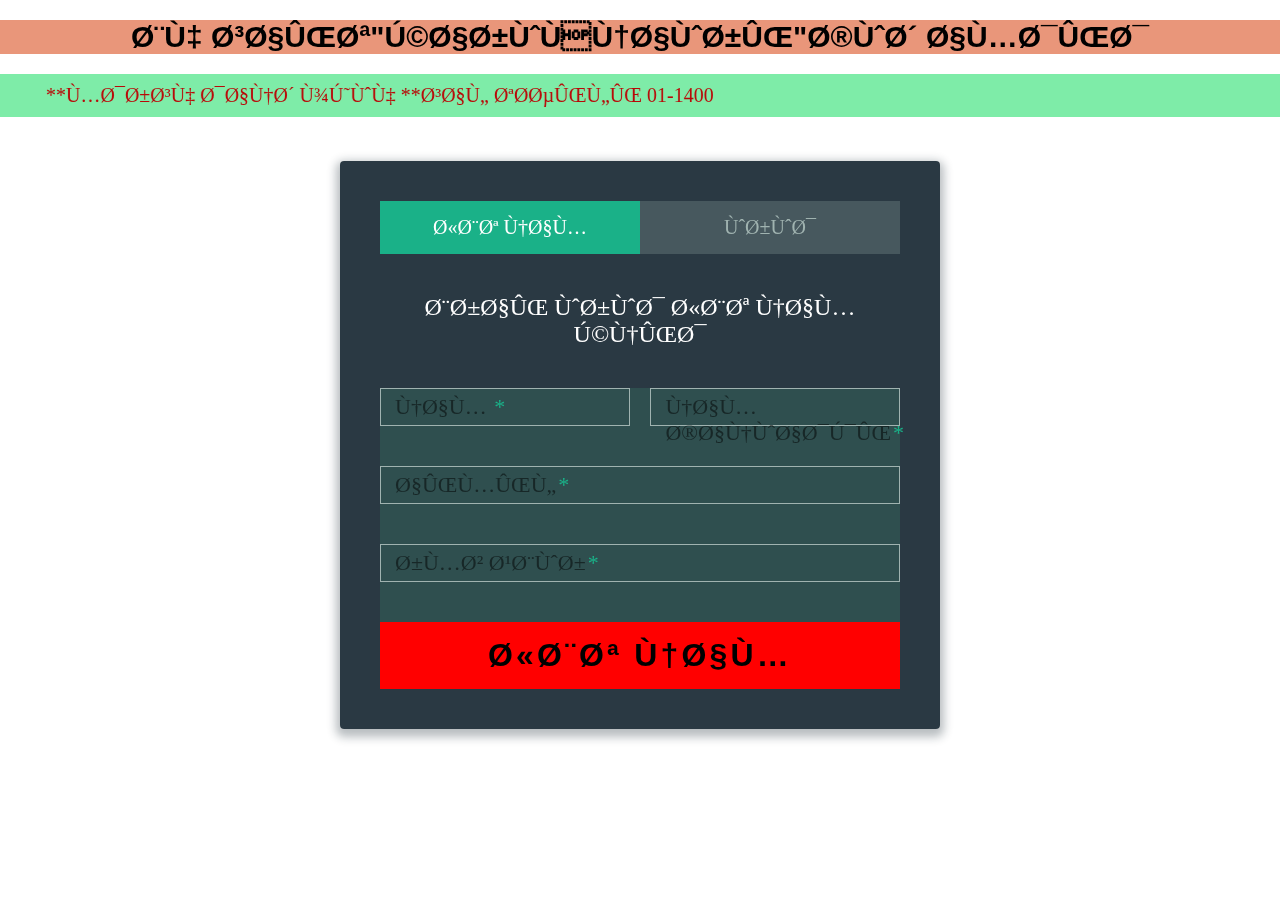
<file: index.html>
<!DOCTYPE html>
<html>
    <head>
        <link rel="stylesheet" href="lk.css">
        

    </head>

    <body class="b">
      <center>
        <h1 class="n">
               به سایت"کاروفناوری"خوش امدید  

        </h1>
    </center>
    <title>کاروفناوری</title>

    <style type="text/css">
               
        body,head{
            margin: 0;
            padding: 0;
        }
        video{
            position: fixed;
            top: 0;
            left: 0;
            min-width: 100%;
            min-height: 100%;
            z-index: -10000;
        }
        .y{
            position: absolute;
            z-index: -10000;
            width: 100%;
            height: auto;
            background: rgba(0,0,0,0,3);

        }

   </style>

       </head>
       <body>
           <video autoplay muted loop>
               <source src="https://aspb3.cdn.asset.aparat.com/aparat-video/b508b02b627b2b4f2435069b42936e5c16317040-1080p.mp4?wmsAuthSign=eyJhbGciOiJIUzI1NiIsInR5cCI6IkpXVCJ9.eyJ0b2tlbiI6IjYxNzA2NmIzMjQ2NjQzZjZmNTk1ZjhmOWU4NGYzYzZkIiwiZXhwIjoxNjM4MzAwOTU5LCJpc3MiOiJTYWJhIElkZWEgR1NJRyJ9.2s8xgiPMAsnOwOxzf91qzWD5S95_S6rcRnjJGZxlIqE"
               type="video/mp4" >
           </video>
         <div id="y">         
       <marquee behavior="alternate" direction="right">
        **مدرسه دانش پژوه **سال تحصیلی 01-1400
       </marquee>
       
       
</div>

<meta http-equiv="Content-Type" content="text/html; charset=utf-8" />

<style type="text/css">
/*بدنه اصلی فرم*/
*, *:before, *:after {
  box-sizing: border-box;
}
html {
  overflow-y: scroll;
}

a {
  text-decoration: none;
  color: #000000;
  -webkit-transition: .5s ease;
          transition: .5s ease;
}
a:hover {
  color: #000000;
}
.form {
  background: rgba(19, 35, 47, 0.9);
  padding: 40px;
  max-width: 600px;
  margin: 40px auto;
  border-radius: 4px;
  box-shadow: 0 4px 10px 4px rgba(19, 35, 47, 0.3);
}
/*تگ های مربوط به ظاهر منویهای ثبت نام و ورود */
.tab-group {
  list-style: none;
  padding: 0;
  margin: 0 0 40px 0;
}
.tab-group:after {
  content: "";
  display: table;
  clear: both;
}
.tab-group li a {
  display: block;
  text-decoration: none;
  padding: 15px;
  background: rgba(160, 179, 176, 0.25);
  color: #a0b3b0;
  font-size: 20px;
  float: left;
  width: 50%;
  text-align: center;
  cursor: pointer;
  -webkit-transition: .5s ease;
          transition: .5s ease;
}
.tab-group li a:hover {
  background: #179b77;
  color: #ffffff;
}
.tab-group .active a {
  background: #1ab188;
  color: #ffffff;
}
/*تگ مربوط به ظاهر عنوان به صورت رایگان ثبت نام کنید */
h2 {
  text-align: center;
  color: #ffffff;
  font-weight: 300;
  margin: 0 0 40px;
}
/*تگ های مربوط به فیلدهای ثبت نام */
label {
  position: absolute;
  -webkit-transform: translateY(6px);
      -ms-transform: translateY(6px);
          transform: translateY(6px);
  left: 15px;
  color: rgba(0, 0, 0, 0.5);
  -webkit-transition: all 0.25s ease;
          transition: all 0.25s ease;
  -webkit-backface-visibility: hidden;
  pointer-events: none;
  font-size: 22px;
}
label .req {
  margin: 2px;
  color: #1ab188;
}
label.active {
  -webkit-transform: translateY(50px);
      -ms-transform: translateY(50px);
          transform: translateY(50px);
  left: 2px;
  font-size: 14px;
}
label.active .req {
  opacity: 0;
}
label.highlight {
  color: #ffffff;
}
input, textarea {
  font-size: 22px;
  display: block;
  width: 100%;
  padding: 5px 10px;
  background: none;
  background-image: none;
  border: 1px solid #a0b3b0;
  color: #ffffff;
  border-radius: 0;
  -webkit-transition: border-color .25s ease, box-shadow .25s ease;
          transition: border-color .25s ease, box-shadow .25s ease;
}
input:focus, textarea:focus {
  outline: 0;
  border-color: #1ab188;
}
textarea {
  border: 2px solid #a0b3b0;
  resize: vertical;
}
.field-wrap {
  position: relative;
  margin-bottom: 40px;
}
.top-row:after {
  content: "";
  display: table;
  clear: both;
}
.top-row > div {
  float: left;
  width: 48%;
  margin-right: 4%;
}
.top-row > div:last-child {
  margin: 0;
}
/*تگ مربوط به ظاهر کلید ثبت نام */
.button {
  border: 0;
  outline: none;
  border-radius: 0;
  padding: 15px 0;
  font-size: 2rem;
  font-weight: 600;
  text-transform: uppercase;
  letter-spacing: .1em;
  background: #ff0000;
  color: rgb(0, 0, 0);
  -webkit-transition: all 0.5s ease;
          transition: all 0.5s ease;
  -webkit-appearance: none;
}
.button:hover, .button:focus {
  background: #3cff00;
}
.button-block {
  display: block;
  width: 100%;
}
</style>
</head>
  <body>
<div class="form">     
      <ul class="tab-group">
        <li class="tab active"><a href="#signup">ثبت نام </a></li>
        <li class="tab"><a href="#login">ورود</a></li>
      </ul>  
      <div class="tab-content">
        <div id="signup">   
          <h2>برای ورود ثبت نام کنید</h2>          
          <form action="/" method="post">         
          <div class="top-row">
            <div class="field-wrap">
              <label>
                نام <span class="req">*</span>
              </label>
              <input type="text" required autocomplete="off" />
            </div>        
            <div class="field-wrap">
              <label>
                نام خانوادگی<span class="req">*</span>
              </label>
              <input type="text"required autocomplete="off"/>
            </div>
          </div>
          <div class="field-wrap">
            <label>
              ایمیل<span class="req">*</span>
            </label>
            <input type="email"required autocomplete="off"/>
          </div>         
          <div class="field-wrap">
            <label>
              رمز عبور<span class="req">*</span>
            </label>
            <input type="password"required autocomplete="off"/>
          </div>          
         <button type="submit" class="button button-block"/> <a href="index1.html"> ثبت نام</a> </button>          
          </form>
        </div>              
      </div><!-- tab-content -->	  
</div> <!-- /form -->
    </body>
</html>
</file>
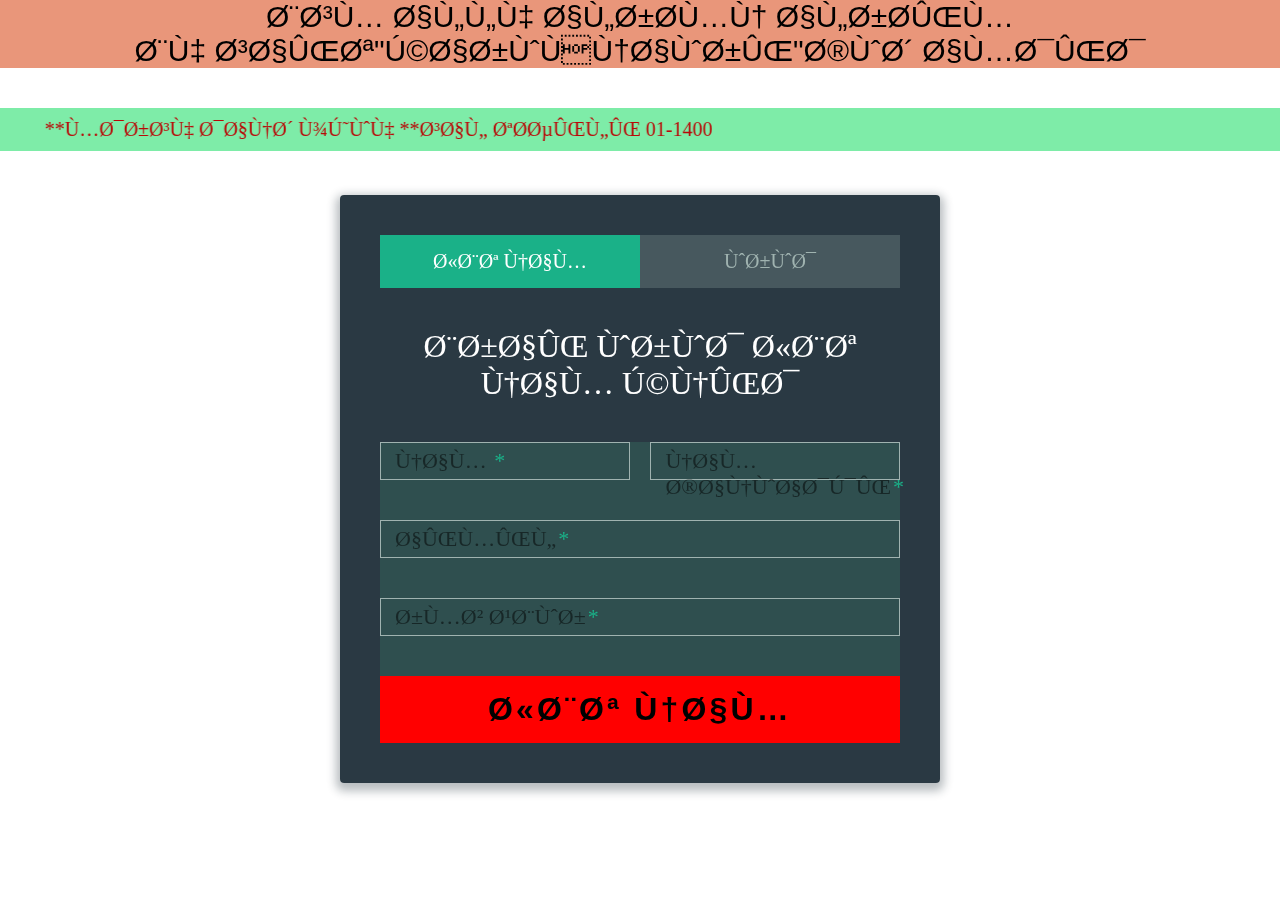
<file: @/index.html>
<!DOCTYPE html>
<html>
    <head>
        <link rel="stylesheet" href="lk.css"
       
    </head>

    <body class="b">
      <center>
        <h1 class="n">
            بسم الله الرحمن الرحیم <br>  به سایت"کاروفناوری"خوش امدید  

        </h1>
    </center>
    <title>کاروفناوری</title>

    <style type="text/css">
               
        body,head{
            margin: 0;
            padding: 0;
        }
        video{
            position: fixed;
            top: 0;
            left: 0;
            min-width: 100%;
            min-height: 100%;
            z-index: -10000;
        }
        .y{
            position: absolute;
            z-index: -10000;
            width: 100%;
            height: auto;
            background: rgba(0,0,0,0,3);

        }

   </style>

       </head>
       <body>
           <video autoplay muted loop>
               <source src="https://aspb3.cdn.asset.aparat.com/aparat-video/b508b02b627b2b4f2435069b42936e5c16317040-1080p.mp4?wmsAuthSign=eyJhbGciOiJIUzI1NiIsInR5cCI6IkpXVCJ9.eyJ0b2tlbiI6IjYxNzA2NmIzMjQ2NjQzZjZmNTk1ZjhmOWU4NGYzYzZkIiwiZXhwIjoxNjM4MzAwOTU5LCJpc3MiOiJTYWJhIElkZWEgR1NJRyJ9.2s8xgiPMAsnOwOxzf91qzWD5S95_S6rcRnjJGZxlIqE"
               type="video/mp4" >
           </video>
         <div id="y">         
       <marquee behavior="alternate" direction="right">
        **مدرسه دانش پژوه **سال تحصیلی 01-1400
       </marquee>
       
       
</div>

<meta http-equiv="Content-Type" content="text/html; charset=utf-8" />

<style type="text/css">
/*بدنه اصلی فرم*/
*, *:before, *:after {
  box-sizing: border-box;
}
html {
  overflow-y: scroll;
}

a {
  text-decoration: none;
  color: #000000;
  -webkit-transition: .5s ease;
          transition: .5s ease;
}
a:hover {
  color: #000000;
}
.form {
  background: rgba(19, 35, 47, 0.9);
  padding: 40px;
  max-width: 600px;
  margin: 40px auto;
  border-radius: 4px;
  box-shadow: 0 4px 10px 4px rgba(19, 35, 47, 0.3);
}
/*تگ های مربوط به ظاهر منویهای ثبت نام و ورود */
.tab-group {
  list-style: none;
  padding: 0;
  margin: 0 0 40px 0;
}
.tab-group:after {
  content: "";
  display: table;
  clear: both;
}
.tab-group li a {
  display: block;
  text-decoration: none;
  padding: 15px;
  background: rgba(160, 179, 176, 0.25);
  color: #a0b3b0;
  font-size: 20px;
  float: left;
  width: 50%;
  text-align: center;
  cursor: pointer;
  -webkit-transition: .5s ease;
          transition: .5s ease;
}
.tab-group li a:hover {
  background: #179b77;
  color: #ffffff;
}
.tab-group .active a {
  background: #1ab188;
  color: #ffffff;
}
/*تگ مربوط به ظاهر عنوان به صورت رایگان ثبت نام کنید */
h1 {
  text-align: center;
  color: #ffffff;
  font-weight: 300;
  margin: 0 0 40px;
}
/*تگ های مربوط به فیلدهای ثبت نام */
label {
  position: absolute;
  -webkit-transform: translateY(6px);
      -ms-transform: translateY(6px);
          transform: translateY(6px);
  left: 15px;
  color: rgba(0, 0, 0, 0.5);
  -webkit-transition: all 0.25s ease;
          transition: all 0.25s ease;
  -webkit-backface-visibility: hidden;
  pointer-events: none;
  font-size: 22px;
}
label .req {
  margin: 2px;
  color: #1ab188;
}
label.active {
  -webkit-transform: translateY(50px);
      -ms-transform: translateY(50px);
          transform: translateY(50px);
  left: 2px;
  font-size: 14px;
}
label.active .req {
  opacity: 0;
}
label.highlight {
  color: #ffffff;
}
input, textarea {
  font-size: 22px;
  display: block;
  width: 100%;
  padding: 5px 10px;
  background: none;
  background-image: none;
  border: 1px solid #a0b3b0;
  color: #ffffff;
  border-radius: 0;
  -webkit-transition: border-color .25s ease, box-shadow .25s ease;
          transition: border-color .25s ease, box-shadow .25s ease;
}
input:focus, textarea:focus {
  outline: 0;
  border-color: #1ab188;
}
textarea {
  border: 2px solid #a0b3b0;
  resize: vertical;
}
.field-wrap {
  position: relative;
  margin-bottom: 40px;
}
.top-row:after {
  content: "";
  display: table;
  clear: both;
}
.top-row > div {
  float: left;
  width: 48%;
  margin-right: 4%;
}
.top-row > div:last-child {
  margin: 0;
}
/*تگ مربوط به ظاهر کلید ثبت نام */
.button {
  border: 0;
  outline: none;
  border-radius: 0;
  padding: 15px 0;
  font-size: 2rem;
  font-weight: 600;
  text-transform: uppercase;
  letter-spacing: .1em;
  background: #ff0000;
  color: rgb(0, 0, 0);
  -webkit-transition: all 0.5s ease;
          transition: all 0.5s ease;
  -webkit-appearance: none;
}
.button:hover, .button:focus {
  background: #3cff00;
}
.button-block {
  display: block;
  width: 100%;
}
</style>
</head>
  <body>
<div class="form">     
      <ul class="tab-group">
        <li class="tab active"><a href="#signup">ثبت نام </a></li>
        <li class="tab"><a href="#login">ورود</a></li>
      </ul>  
      <div class="tab-content">
        <div id="signup">   
          <h1>برای ورود ثبت نام کنید</h1>          
          <form action="/" method="post">         
          <div class="top-row">
            <div class="field-wrap">
              <label>
                نام <span class="req">*</span>
              </label>
              <input type="text" required autocomplete="off" />
            </div>        
            <div class="field-wrap">
              <label>
                نام خانوادگی<span class="req">*</span>
              </label>
              <input type="text"required autocomplete="off"/>
            </div>
          </div>
          <div class="field-wrap">
            <label>
              ایمیل<span class="req">*</span>
            </label>
            <input type="email"required autocomplete="off"/>
          </div>         
          <div class="field-wrap">
            <label>
              رمز عبور<span class="req">*</span>
            </label>
            <input type="password"required autocomplete="off"/>
          </div>          
         <button type="submit" class="button button-block"/> <a href="index1.html"> ثبت نام</a> </button>          
          </form>
        </div>              
      </div><!-- tab-content -->	  
</div> <!-- /form -->
    </body>
</html>
</file>
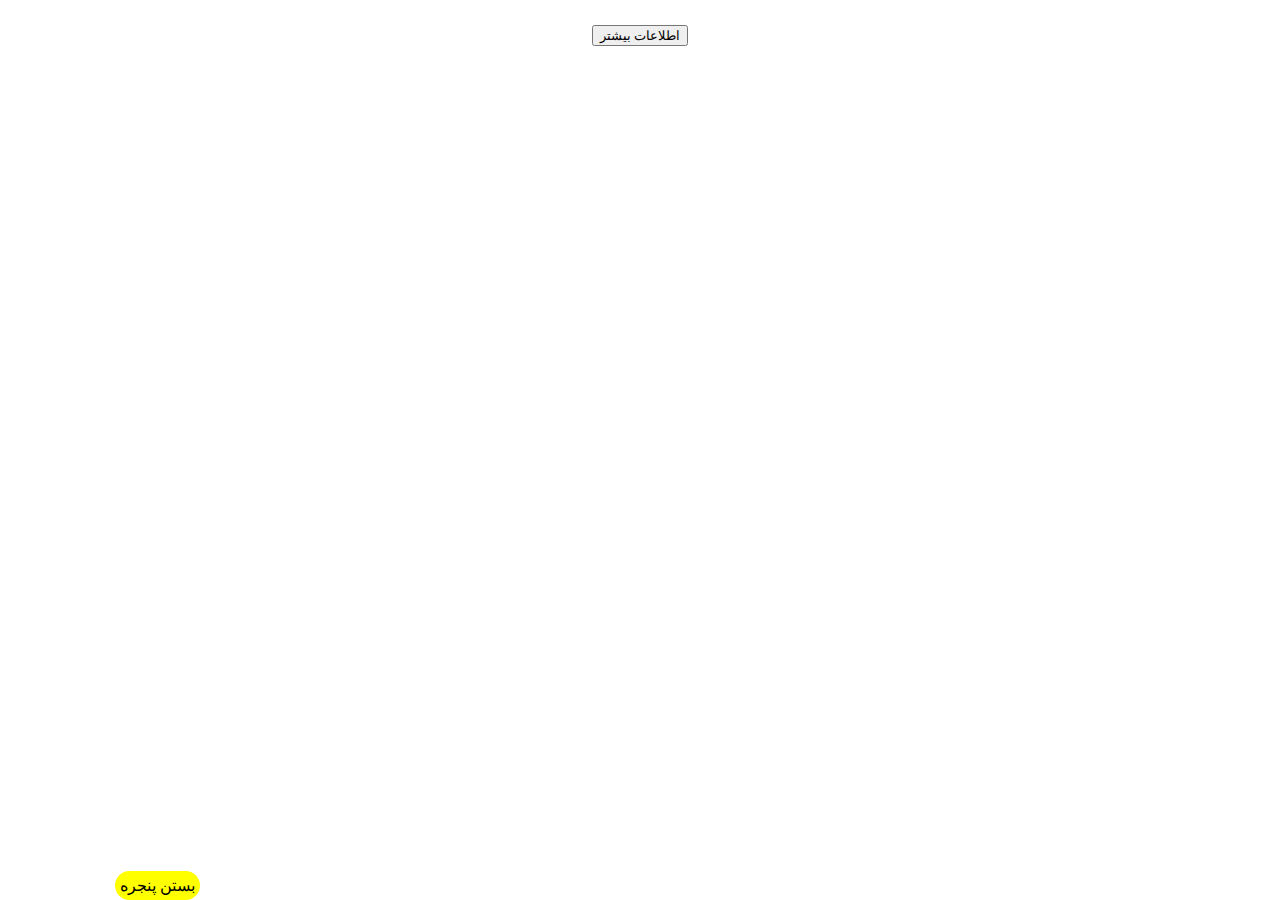
<file: index3.html>
<!DOCTYPE html>
<html>
    <head>
        <link rel="stylesheet" href="lk.css"
       
    </head>
    <body >
        <title>سرویس دهندگان پست الکترونیک</title>
        <p class="q" dir="rtl">
              
   </p>
   <style>
    dialog {
      background-color:#21f3e2;
      color:rgb(0, 0, 0);
      border:2px solid black;
      font-family:tahoma;
      font-size:13px;
      padding:15px;
      border-radius:10px;
      
      text-align:center;
    }
    
    .clsmd {
      cursor:pointer;
      background-color:yellow;
      padding:5px;
      color:black;
      bottom: 0;
      position: absolute;
      left: 115px;
      border-radius:15px;
    }
    </style>
    </head>
    <body>
    
        <center>
    
    <button onclick="showmodal()"> اطلاعات بیشتر  </button>
    <dialog id="mymodal">
        45 سال از زمانی که ری تاملینسون ، اولین ایمیل را در شبکه آرپانت ارسال کرد و ایمیل یکی از ارکان زندگی بشری شد می گذرد. امروزه تقریبا کسی نیست که یک آدرس ایمیل نداشته باشد چرا که برای ارتباط و استفاده از خدمات اداری و مالی مرتبط با سازمان ها و بانک ها و همچنین استفاده از دستگاه های هوشمند و حتی مسائل آموزشی به یک آدرس ایمیل نیازمندیم 

        20 سرویس دهنده برتر پست الکترونیک رایگان را بشناسید
        به گزارش جام جم کلیک ، پایگاه اینترنتی Weebly بیست سرویس دهنده برتر ایمیل رایگان را معرفی کرده است. ما نیز قصد داریم که در مطالب آتی ، سرویس دهندگان ایرانی معتبر ایمیل فارسی را به شما معرفی کنیم.
        <br>
        رتبه اول: Gmail
        
        https://www.gmail.com
        <br>
        رتبه دوم: Yahoo Mail
        
        https://login.yahoo.com
        <br>
        رتبه سوم: Outlook
        
        https://www.outlook.com
        <br>
        رتبه چهارم: Zoho
        
        https://www.zoho.com
        <br>
        رتبه پنجم: GMX
        
        https://www.gmx.com
        <br>
        رتبه ششم: AOL
        
        https://my.screenname.aol.com
        <br>
        رتبه هفتم: Yandex
        
        https://www.yandex.com
        <br>
        رتبه هشتم: Mail
        
        https://www.mail.com
        <br>
        رتبه نهم: Inbox
        
        https://www.inbox.com
        <br>
        رتبه دهم: Hushmail
        
        https://www.hushmail.com
        <br>
        رتبه یازدهم: Lycos
        
        https://www.mail.lycos.com
        <br>
        رتبه دوازدهم: Easy
        
        http://easy.com/free-email
        <br>
        رتبه سیزدهم: Mail to World
        
        www.mail2world.com
        <br>
        رتبه چهاردهم: Temp
        
        TempEMail.net
        <br>
        رتبه پانزدهم: Mail to Web
        
        www.mail2web.com
        <br>
        رتبه شانزدهم: My Way
        
        my.myway.com/email_redir.jsp
        <br>
        رتبه هفدهم: Free Safe For Kids
        
        https://tocomail.com
        <br>
        رتبه هجدهم: MuchoMail
        
        http://muchomail.com
        <br>
        رتبه نوزدهم: India Mail
        
        https://mail.india.com/account/login
        <br>
        رتبه بیستم: fastest growing
        
        http://www.e-mail.ph
        
    </center>
    <span style="text-align:center;" onclick="closemodal()" class="clsmd">بستن پنجره</span>
    </dialog>
    
    
    
    <script>
    function showmodal(){
    document.getElementById('mymodal').style.display="block";
    document.body.style.background="#808080";
    }
    
    function closemodal(){
    document.getElementById('mymodal').style.display="none";
    document.body.style.background="#fff";
    }
    </script>
    </body>
</file>
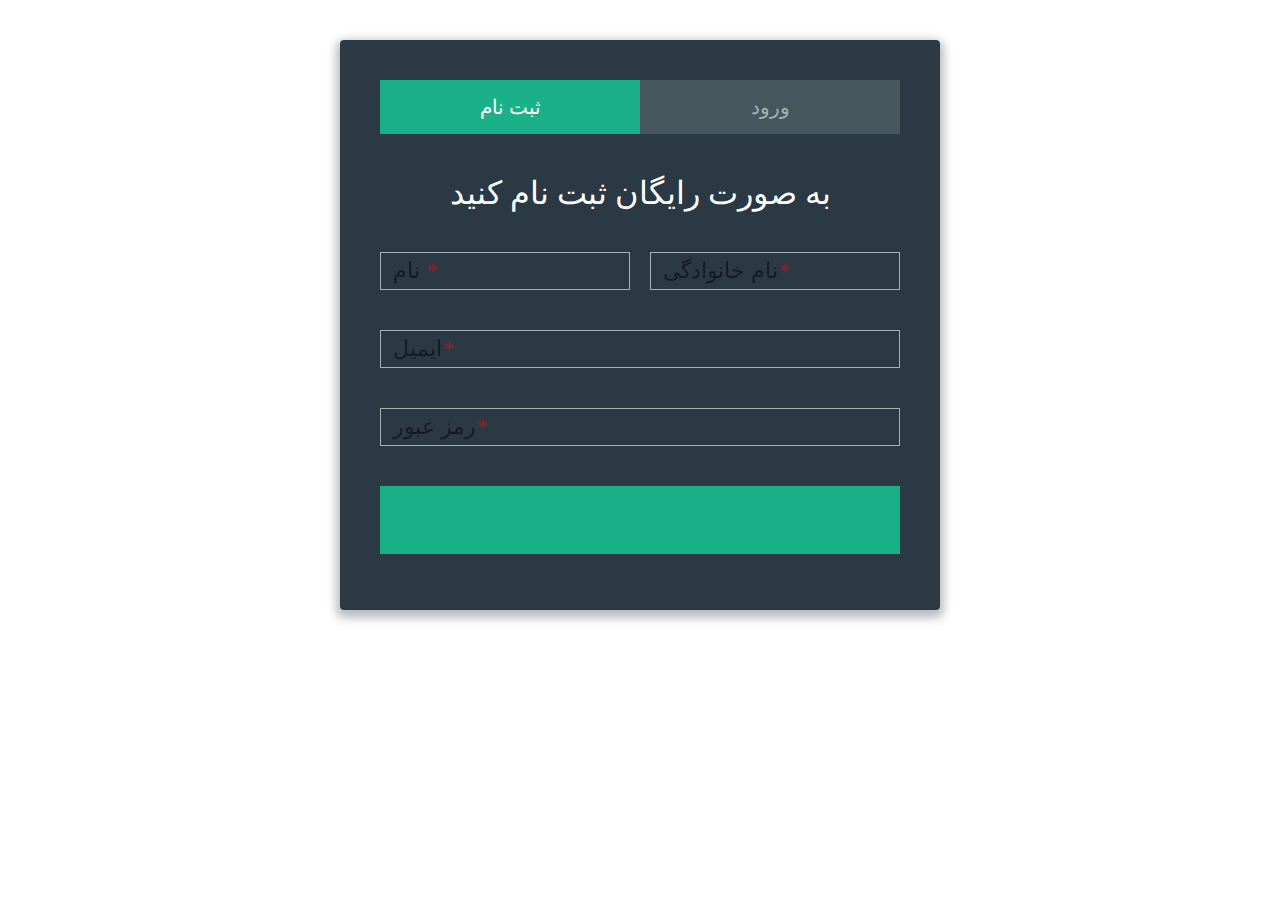
<file: @/index-asa.html>
<html>
<head>
<meta http-equiv="Content-Type" content="text/html; charset=utf-8" />
<title>آموزش طراحی فرم ثبت نام سایت آسارایان</title>
<style type="text/css">
/*بدنه اصلی فرم*/
*, *:before, *:after {
  box-sizing: border-box;
}
html {
  overflow-y: scroll;
}

a {
  text-decoration: none;
  color: #1ab188;
  -webkit-transition: .5s ease;
          transition: .5s ease;
}
a:hover {
  color: #179b77;
}
.form {
  background: rgba(19, 35, 47, 0.9);
  padding: 40px;
  max-width: 600px;
  margin: 40px auto;
  border-radius: 4px;
  box-shadow: 0 4px 10px 4px rgba(19, 35, 47, 0.3);
}
/*تگ های مربوط به ظاهر منویهای ثبت نام و ورود */
.tab-group {
  list-style: none;
  padding: 0;
  margin: 0 0 40px 0;
}
.tab-group:after {
  content: "";
  display: table;
  clear: both;
}
.tab-group li a {
  display: block;
  text-decoration: none;
  padding: 15px;
  background: rgba(160, 179, 176, 0.25);
  color: #a0b3b0;
  font-size: 20px;
  float: left;
  width: 50%;
  text-align: center;
  cursor: pointer;
  -webkit-transition: .5s ease;
          transition: .5s ease;
}
.tab-group li a:hover {
  background: #179b77;
  color: #ffffff;
}
.tab-group .active a {
  background: #1ab188;
  color: #ffffff;
}
/*تگ مربوط به ظاهر عنوان به صورت رایگان ثبت نام کنید */
h1 {
  text-align: center;
  color: #ffffff;
  font-weight: 300;
  margin: 0 0 40px;
}
/*تگ های مربوط به فیلدهای ثبت نام */
label {
  position: absolute;
  -webkit-transform: translateY(6px);
      -ms-transform: translateY(6px);
          transform: translateY(6px);
  left: 13px;
  color: rgba(0, 0, 0, 0.5);
  -webkit-transition: all 0.25s ease;
          transition: all 0.25s ease;
  -webkit-backface-visibility: hidden;
  pointer-events: none;
  font-size: 22px;
}
label .req {
  margin: 2px;
  color: #b11a1a;
}
label.active {
  -webkit-transform: translateY(50px);
      -ms-transform: translateY(50px);
          transform: translateY(50px);
  left: 2px;
  font-size: 14px;
}
label.active .req {
  opacity: 0;
}
label.highlight {
  color: #ffffff;
}
input, textarea {
  font-size: 22px;
  display: block;
  width: 100%;
  padding: 5px 10px;
  background: none;
  background-image: none;
  border: 1px solid #a0b3b0;
  color: #ffffff;
  border-radius: 0;
  -webkit-transition: border-color .25s ease, box-shadow .25s ease;
          transition: border-color .25s ease, box-shadow .25s ease;
}
input:focus, textarea:focus {
  outline: 0;
  border-color: #1ab188;
}
textarea {
  border: 2px solid #a0b3b0;
  resize: vertical;
}
.field-wrap {
  position: relative;
  margin-bottom: 40px;
}
.top-row:after {
  content: "";
  display: table;
  clear: both;
}
.top-row > div {
  float: left;
  width: 48%;
  margin-right: 4%;
}
.top-row > div:last-child {
  margin: 0;
}
/*تگ مربوط به ظاهر کلید ثبت نام */
.button {
  border: 0;
  outline: none;
  border-radius: 0;
  padding: 15px 0;
  font-size: 2rem;
  font-weight: 600;
  text-transform: uppercase;
  letter-spacing: .1em;
  background: #1ab188;
  color: #ffffff;
  -webkit-transition: all 0.5s ease;
          transition: all 0.5s ease;
  -webkit-appearance: none;
}
.button:hover, .button:focus {
  background: #179b77;
}
.button-block {
  display: block;
  width: 100%;
}
</style>
</head>
  <body>
<div class="form">     
      <ul class="tab-group">
        <li class="tab active"><a href="#signup">ثبت نام </a></li>
        <li class="tab"><a href="#login">ورود</a></li>
      </ul>  
      <div class="tab-content">
        <div id="signup">   
          <h1>به صورت رایگان ثبت نام کنید</h1>          
          <form action="/" method="post">         
          <div class="top-row">
            <div class="field-wrap">
              <label>
                نام <span class="req">*</span>
              </label>
              <input type="text" required autocomplete="off" />
            </div>        
            <div class="field-wrap">
              <label>
                نام خانوادگی<span class="req">*</span>
              </label>
              <input type="text"required autocomplete="off"/>
            </div>
          </div>
          <div class="field-wrap">
            <label>
              ایمیل<span class="req">*</span>
            </label>
            <input type="email"required autocomplete="off"/>
          </div>         
          <div class="field-wrap">
            <label>
              رمز عبور<span class="req">*</span>
            </label>
            <input type="password"required autocomplete="off"/>
          </div>          
          <button type="submit" class="button button-block"/><a href="index.html">ثبت نام</a></button>          
          </form>
        </div>              
      </div><!-- tab-content -->	  
</div> <!-- /form -->
  </body>
</html>
</file>
<file: lk.css>
.n{
    font-size: 30px;
    background-color: darksalmon;
    font-family: Arial, Helvetica, sans-serif;
    color: rgb(0, 0, 0);
    
}
marquee{
    font-family:tahoma;
    width: 100%;
    padding: 10px 0;
    background-color: #7eeca8;
    color: rgb(185, 7, 7);
    font-size: 20px;
   }
  
  form{
      font-size: 40px;
      background-color: darkslategrey;
      color: rgb(255, 255, 255);
      
  }
  
   
   
   center
  
  body{
      background-color: rgb(240, 0, 0);
  }
  .z{
      font-size: 35px;
      background-color: silver;
      
  }
  .s{
      font-size: 35px;
      background-color: silver;
  }
  p{
    
      font-size: 20px;
      background-color: burlywood;
      color: rgb(0, 0, 0);
  }
  .q{
      font-size: 25px;
      background-color: lightblue;
  }
</file>
<file: @/lk.css>
.n{
    font-size: 30px;
    background-color: darksalmon;
    font-family: Arial, Helvetica, sans-serif;
    color: rgb(0, 0, 0);
    
}
marquee{
    font-family:tahoma;
    width: 100%;
    padding: 10px 0;
    background-color: #7eeca8;
    color: rgb(185, 7, 7);
    font-size: 20px;
   }
  
  form{
      font-size: 40px;
      background-color: darkslategrey;
      color: rgb(255, 255, 255);
      
  }
  
   
   
   center
  
  body{
      background-color: rgb(240, 0, 0);
  }
  .z{
      font-size: 35px;
      background-color: silver;
      
  }
  .s{
      font-size: 35px;
      background-color: silver;
  }
  p{
    
      font-size: 20px;
      background-color: burlywood;
      color: rgb(0, 0, 0);
  }
  .q{
      font-size: 25px;
      background-color: lightblue;
  }
</file>
